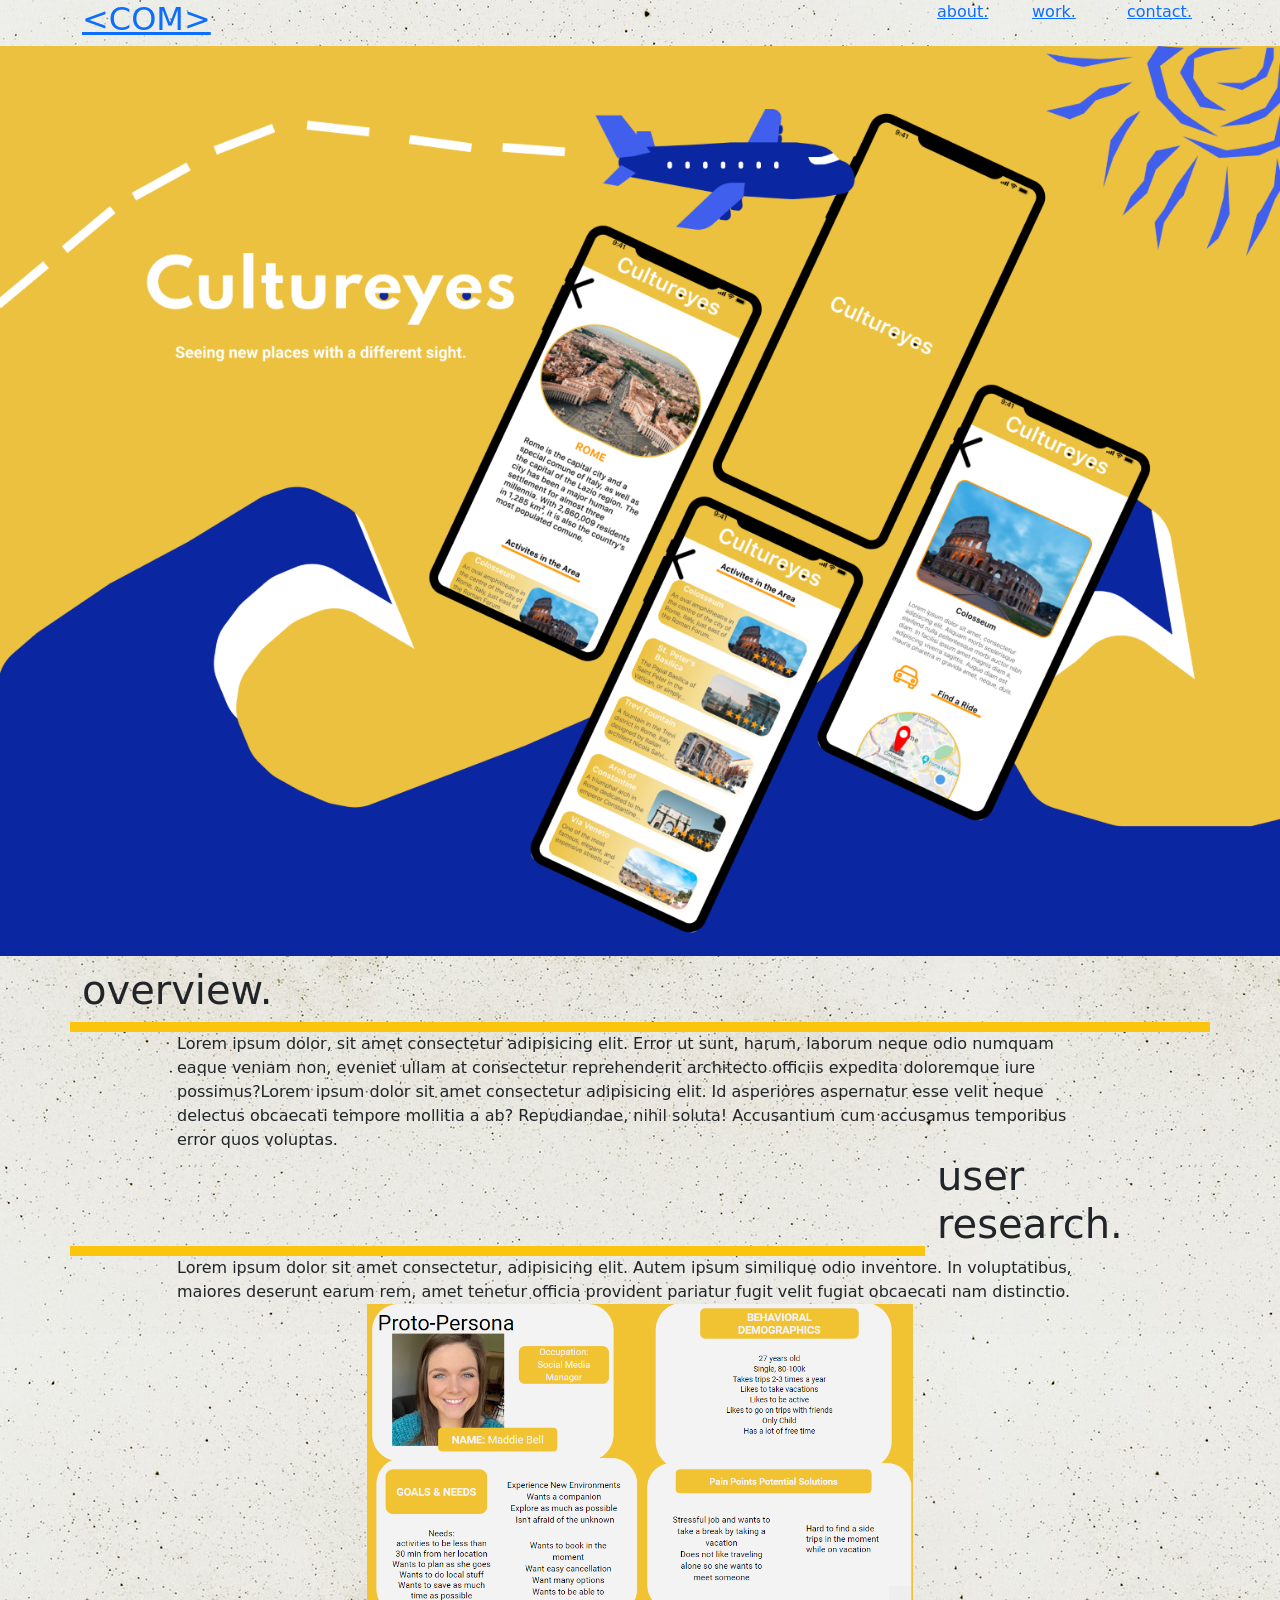
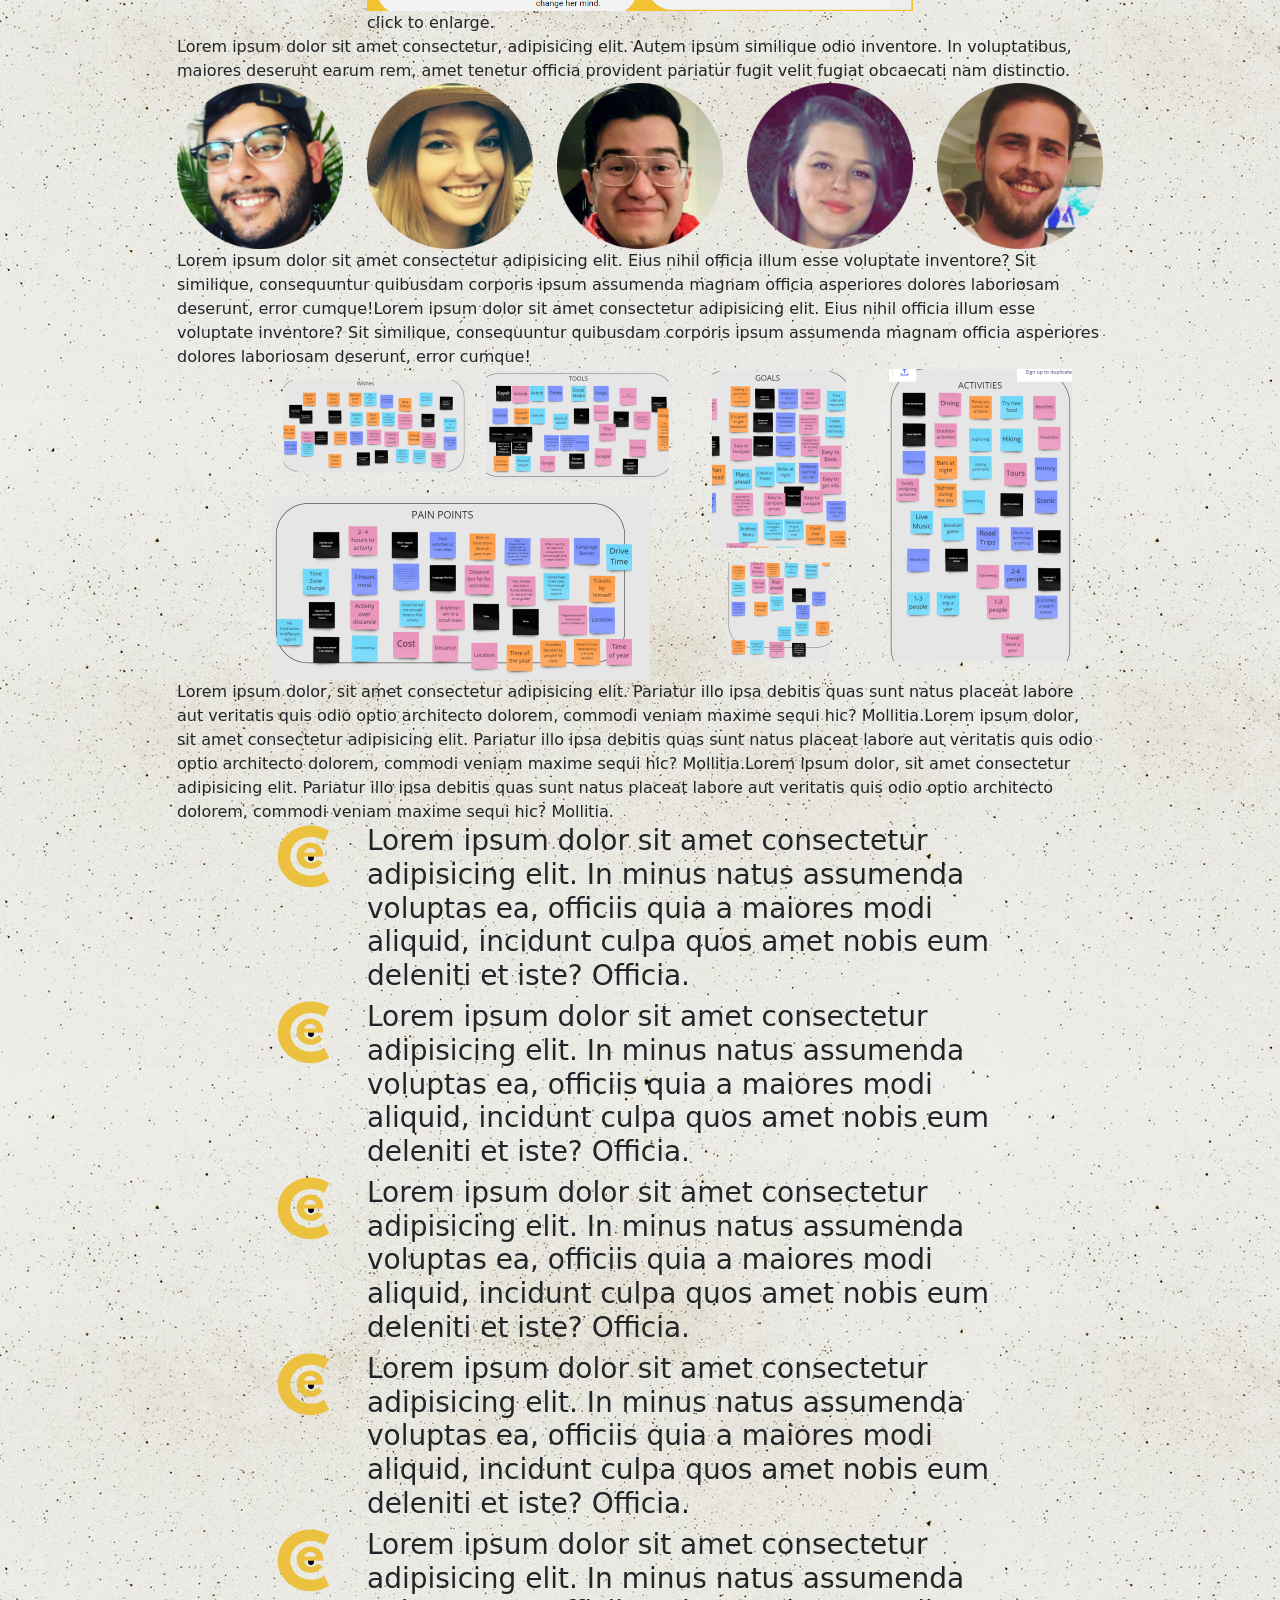
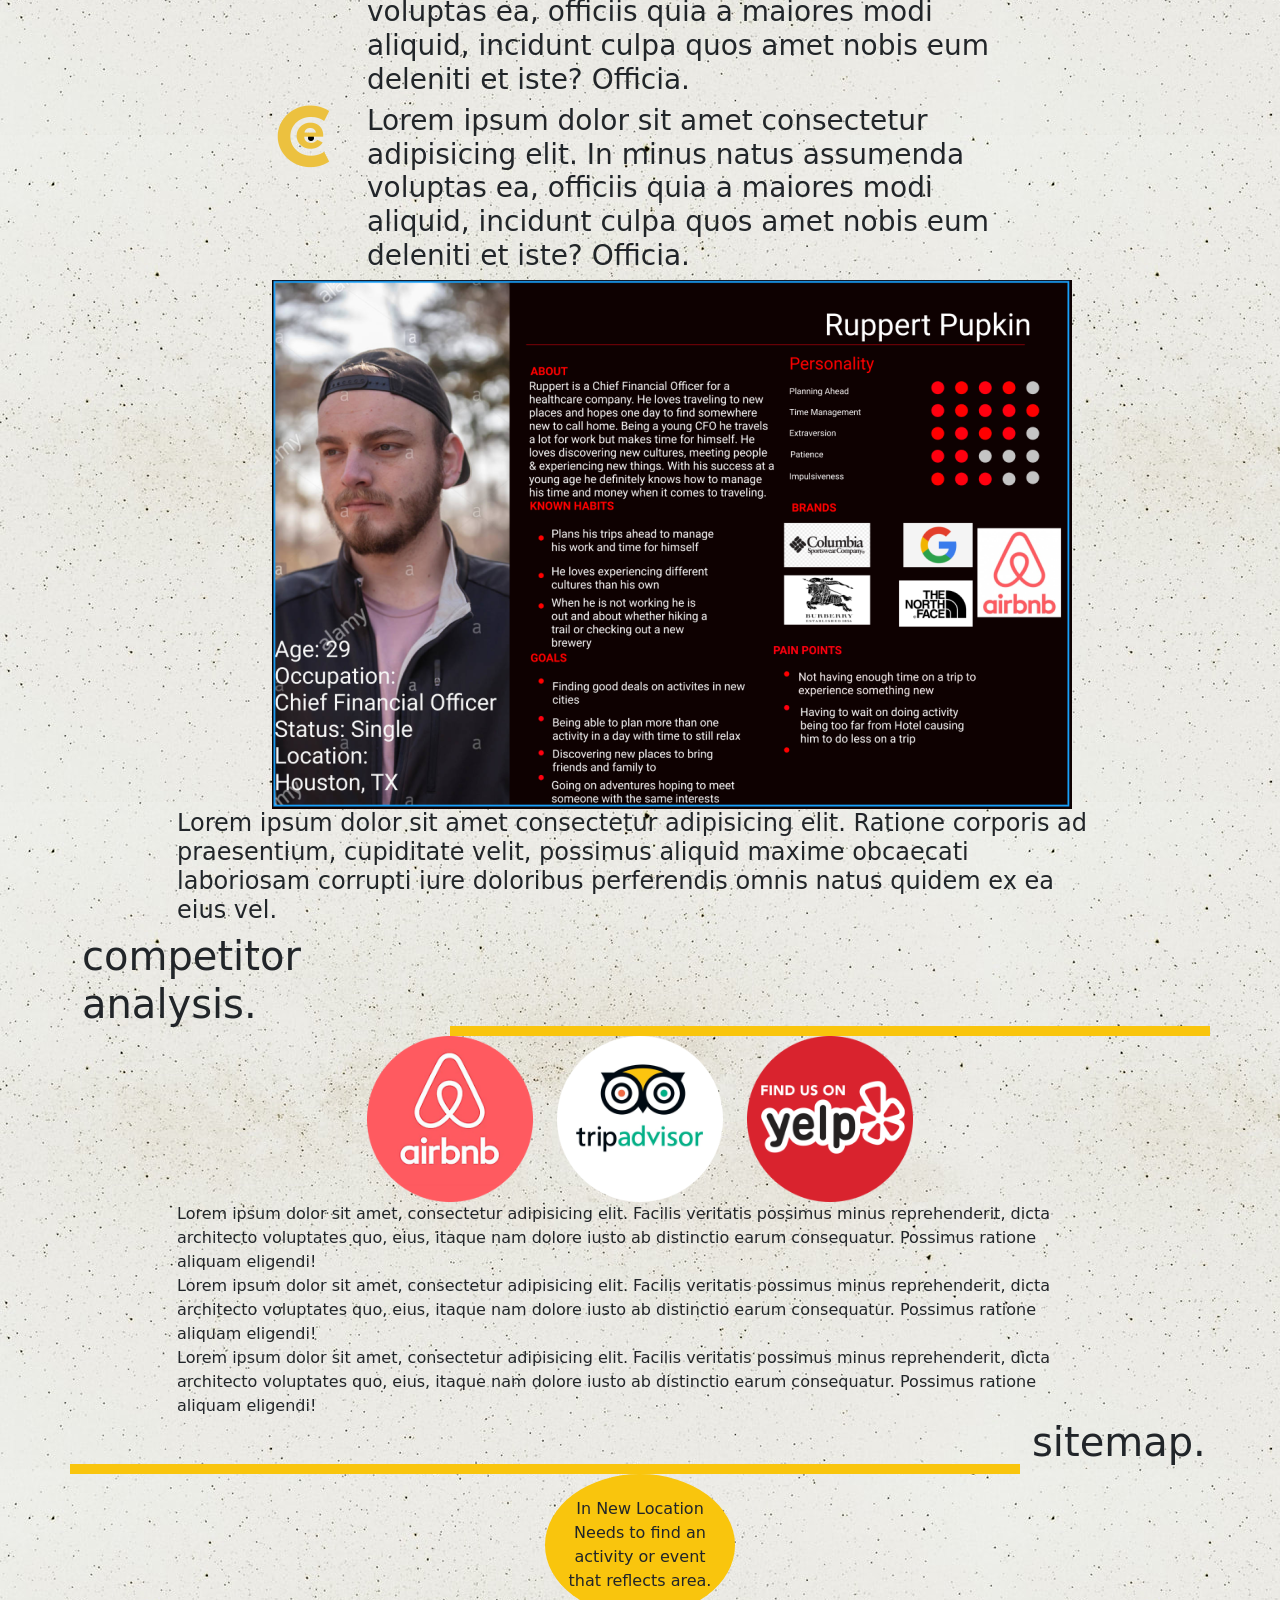
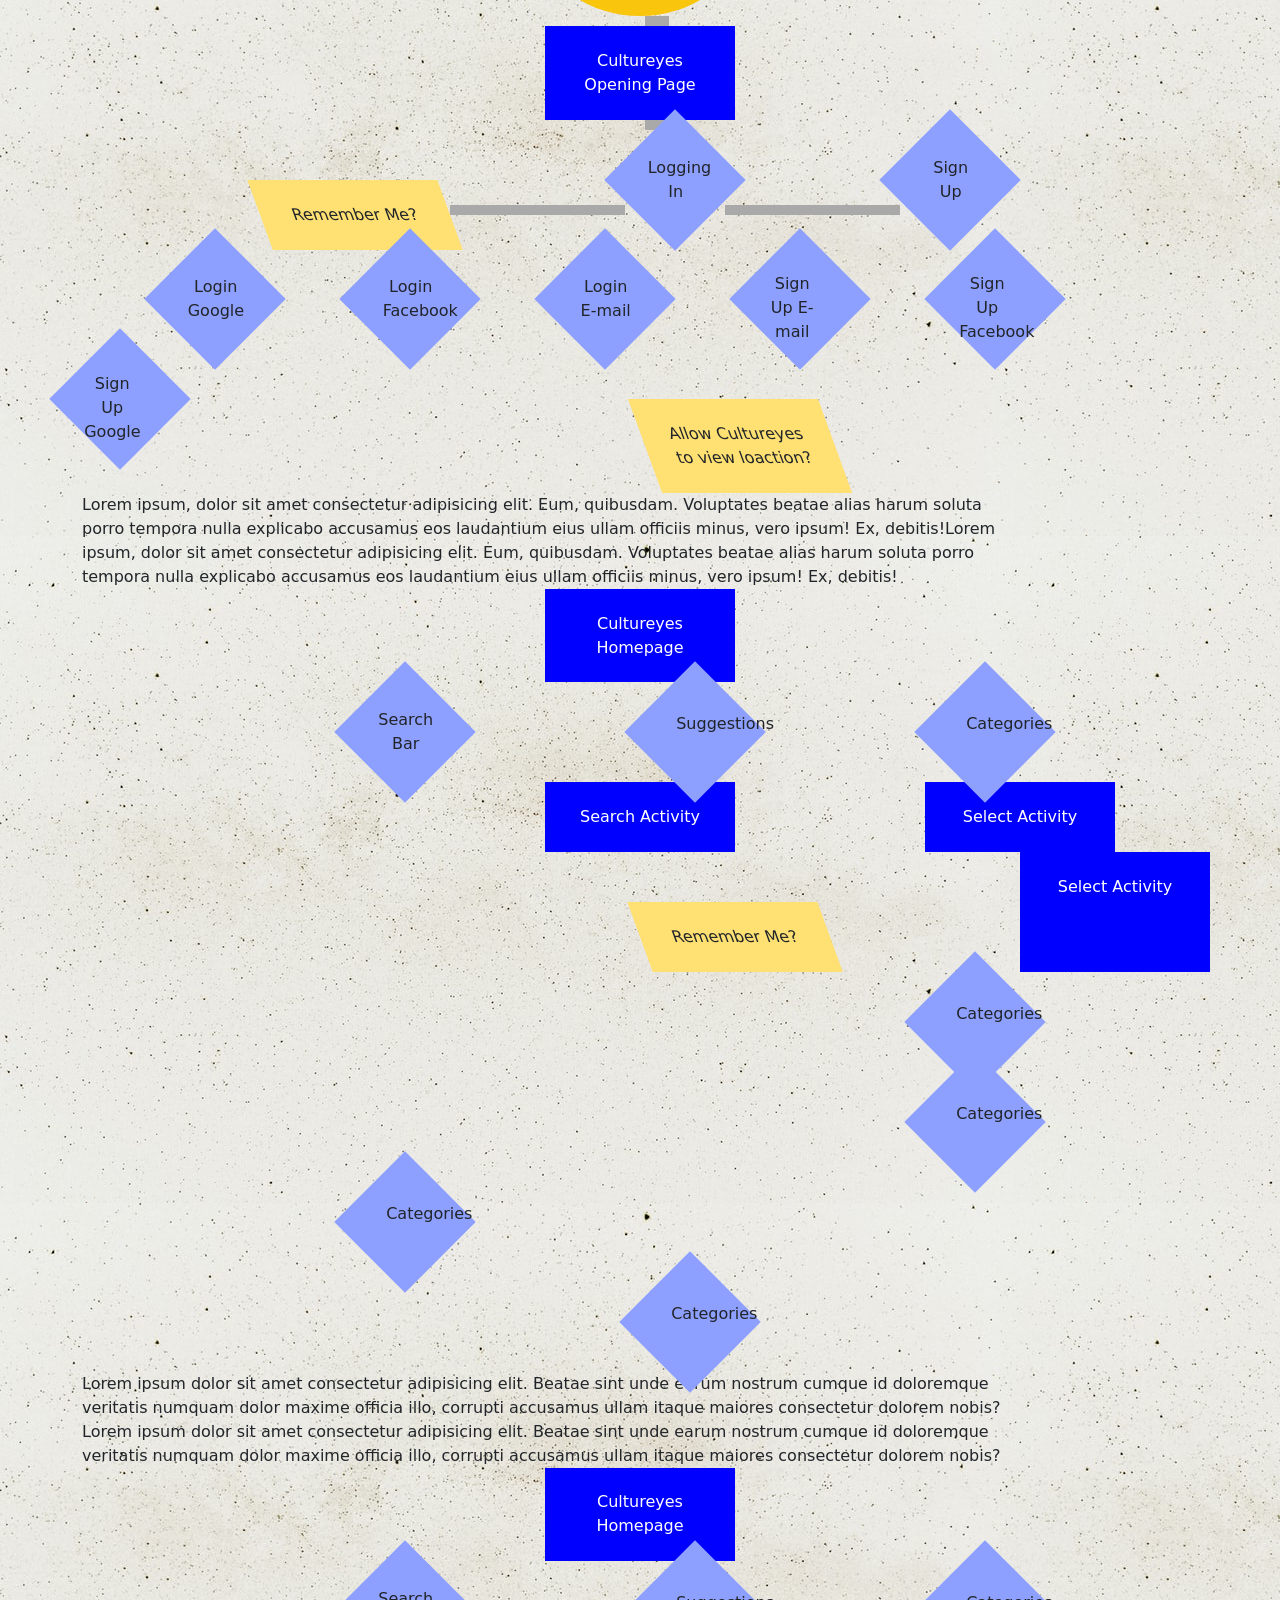
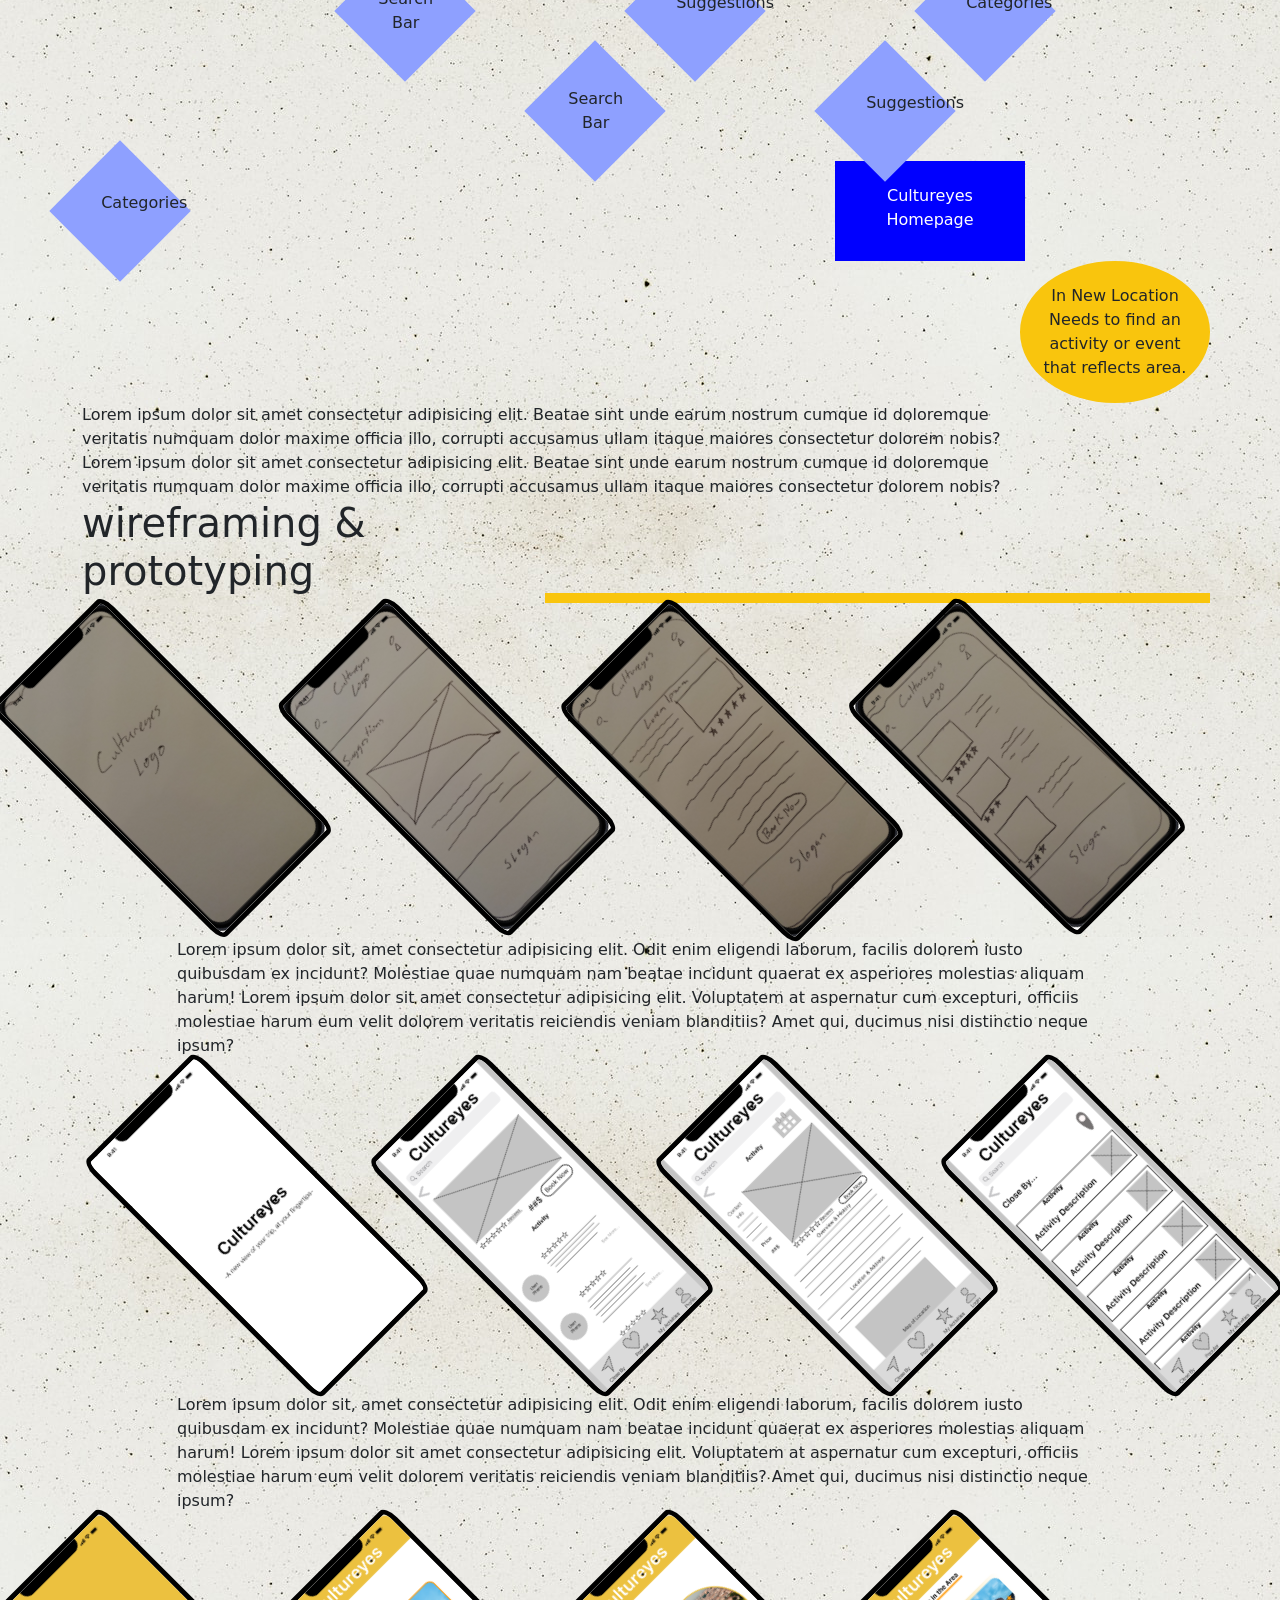
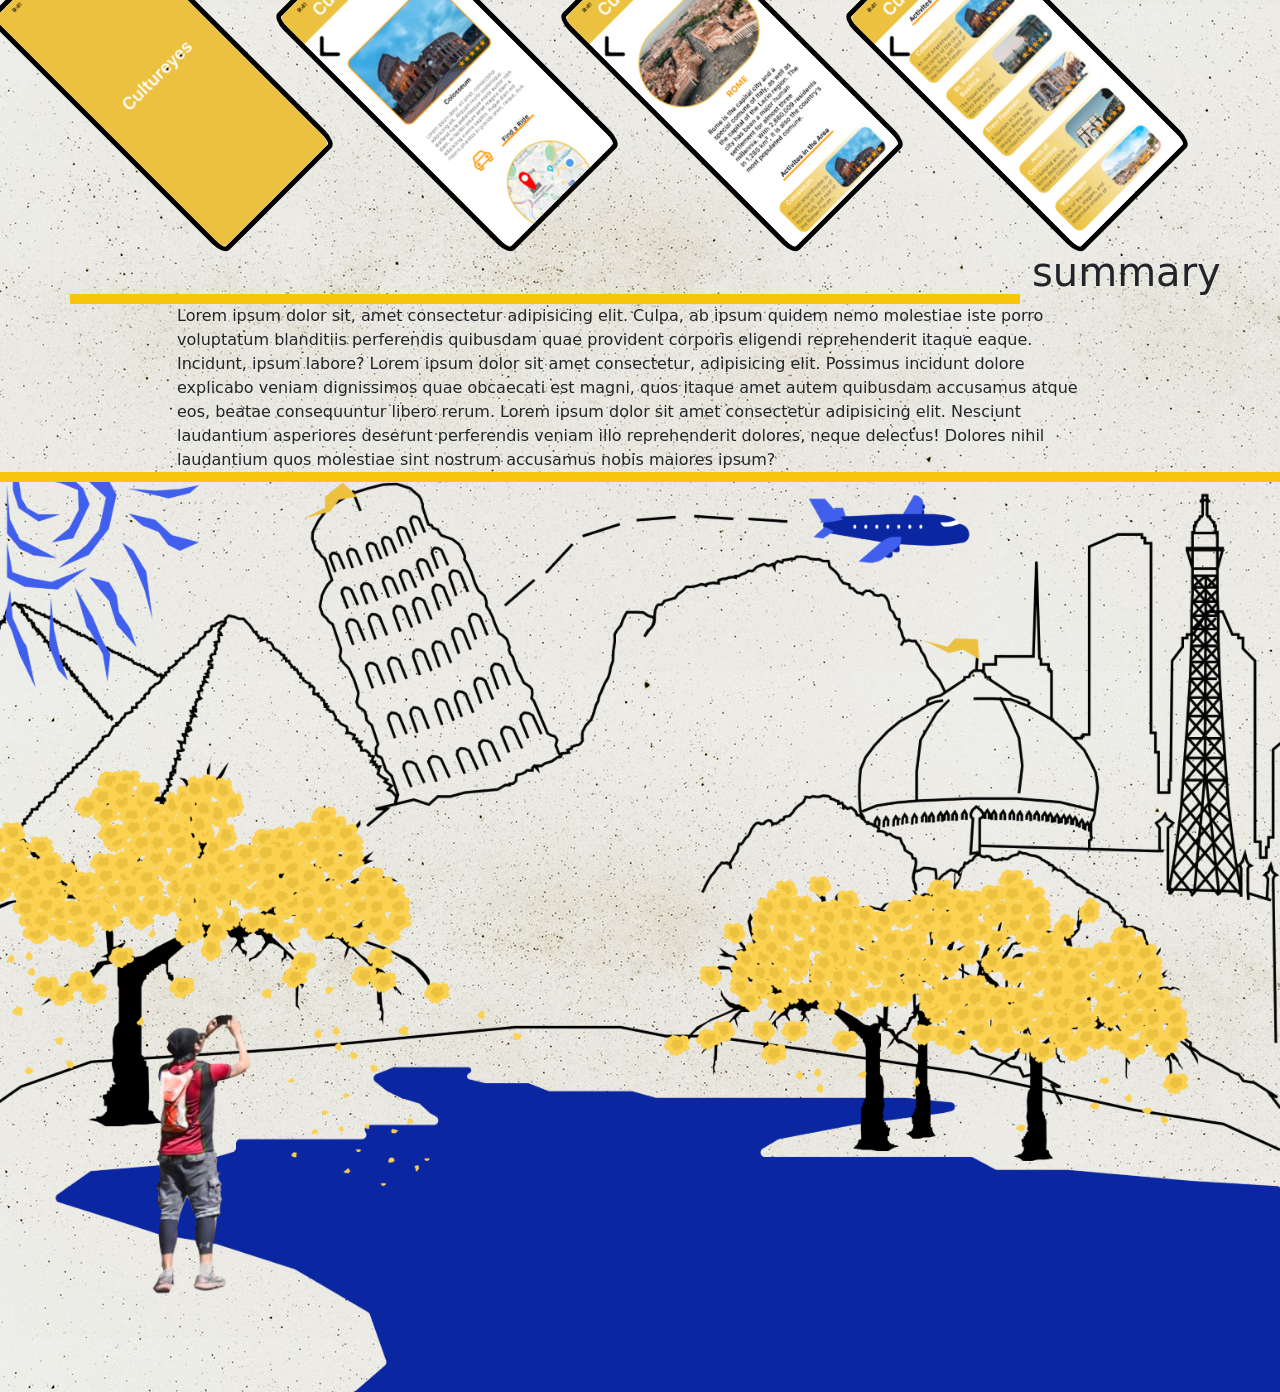
<file: cultcase/index.html>
<!DOCTYPE html>
<html lang="en">
<head>
    <meta charset="UTF-8">
    <meta http-equiv="X-UA-Compatible" content="IE=edge">
    <meta name="viewport" content="width=device-width, initial-scale=1.0">
    <title>Document</title>
    <link href="https://cdn.jsdelivr.net/npm/bootstrap@5.0.0-beta2/dist/css/bootstrap.min.css" rel="stylesheet" integrity="sha384-BmbxuPwQa2lc/FVzBcNJ7UAyJxM6wuqIj61tLrc4wSX0szH/Ev+nYRRuWlolflfl" crossorigin="anonymous">
    <link rel="preconnect" href="https://fonts.gstatic.com">
    <link href="https://fonts.googleapis.com/css2?family=Spartan:wght@600&display=swap" rel="stylesheet">
    <link rel="preconnect" href="https://fonts.gstatic.com">
    <link href="https://fonts.googleapis.com/css2?family=Source+Code+Pro&family=Spartan:wght@600&display=swap" rel="stylesheet">
    <link rel="stylesheet" href="cult.css">
</head>
<body>

    <nav class="container-fluid">
        <div class="container">
            <div class="row">
                <div class="col-sm-9"><a href="#">
                    <h2>&lt;COM&gt;</h2></a></div>
                <div class="cat col-sm-1"><a href="#">about.</a></div>
                <div class="cat col-sm-1"><a href="#">work.</a></div>
                <div class="cat col-sm-1"><a href="#">contact.</a></div>
            </div>
        </div>
    </nav>

    <img src="/img/cultureyescover.png" alt="" class="img-fluid">

    <div class="oview container-fluid">
        <div class="container">
            <div class="row">
                <div class="undert col-sm-12"><h1>overview.</h1></div>
                <div class="col-sm-1"></div>
                <div class="col-sm-10">Lorem ipsum dolor, sit amet consectetur adipisicing elit. Error ut sunt, harum, laborum neque odio numquam eaque veniam non, eveniet ullam at consectetur reprehenderit architecto officiis expedita doloremque iure possimus?Lorem ipsum dolor sit amet consectetur adipisicing elit. Id asperiores aspernatur esse velit neque delectus obcaecati tempore mollitia a ab? Repudiandae, nihil soluta! Accusantium cum accusamus temporibus error quos voluptas.</div>
            <div class="col-sm-1"></div>
            </div>
            
        </div>
    </div>
    <div class="container-fluid">
        <div class="container">
            <div class="row">
                <div class="undert col-sm-9"></div>
                <div class="col-sm-3"><h1>user research.</h1></div>

                <div class="col-sm-1"></div>
                <div class="col-sm-10">Lorem ipsum dolor sit amet consectetur, adipisicing elit. Autem ipsum similique odio inventore. In voluptatibus, maiores deserunt earum rem, amet tenetur officia provident pariatur fugit velit fugiat obcaecati nam distinctio.</div>
                <div class="col-sm-1"></div>

                <div class="col-sm-3"></div>
                <div class="col-sm-6">
                    <img src="/img/cult/protop.PNG" alt="" class="img-fluid">
                    click to enlarge.
                </div>
                <div class="col-sm-3"></div>

                <div class="col-sm-1"></div>
                <div class="col-sm-10">Lorem ipsum dolor sit amet consectetur, adipisicing elit. Autem ipsum similique odio inventore. In voluptatibus, maiores deserunt earum rem, amet tenetur officia provident pariatur fugit velit fugiat obcaecati nam distinctio.</div>
                <div class="col-sm-1"></div>
                <div class="col-sm-1"></div>
                <div class="col-sm-2">
                    <img src="/img/person1.png" alt="" class="per img-fluid">
                </div>
                <div class="col-sm-2">
                    <img src="/img/person2.png" alt="" class="per img-fluid">
                </div>
                <div class="col-sm-2">
                    <img src="/img/person3.png" alt="" class="per img-fluid">
                </div>
                <div class="col-sm-2">
                    <img src="/img/person4.png" alt="" class="per img-fluid">
                </div>
                <div class="col-sm-2">
                    <img src="/img/person5.png" alt="" class="per img-fluid">
                </div>
                <div class="col-sm-1"></div>
                <div class="col-sm-1"></div>
                <div class="col-sm-10">Lorem ipsum dolor sit amet consectetur adipisicing elit. Eius nihil officia illum esse voluptate inventore? Sit similique, consequuntur quibusdam corporis ipsum assumenda magnam officia asperiores dolores laboriosam deserunt, error cumque!Lorem ipsum dolor sit amet consectetur adipisicing elit. Eius nihil officia illum esse voluptate inventore? Sit similique, consequuntur quibusdam corporis ipsum assumenda magnam officia asperiores dolores laboriosam deserunt, error cumque!</div>
                <div class="col-sm-1"></div>
                <div class="col-sm-2"></div>
                <div class="col-sm-4">
                    <img src="/img/affinity.png" alt="">
                </div>
                <div class="col-sm-6"></div>
                <div class="col-sm-1"></div>
                <div class="col-sm-10">Lorem ipsum dolor, sit amet consectetur adipisicing elit. Pariatur illo ipsa debitis quas sunt natus placeat labore aut veritatis quis odio optio architecto dolorem, commodi veniam maxime sequi hic? Mollitia.Lorem ipsum dolor, sit amet consectetur adipisicing elit. Pariatur illo ipsa debitis quas sunt natus placeat labore aut veritatis quis odio optio architecto dolorem, commodi veniam maxime sequi hic? Mollitia.Lorem ipsum dolor, sit amet consectetur adipisicing elit. Pariatur illo ipsa debitis quas sunt natus placeat labore aut veritatis quis odio optio architecto dolorem, commodi veniam maxime sequi hic? Mollitia.</div>
                <div class="col-sm-1"></div>
                <div class="col-sm-2"></div>
                <div class="col-sm-1">
                    <img src="/img/celogo.png" alt="" class="img-fluid">
                </div>
                <div class="col-sm-7"><h3>Lorem ipsum dolor sit amet consectetur adipisicing elit. In minus natus assumenda voluptas ea, officiis quia a maiores modi aliquid, incidunt culpa quos amet nobis eum deleniti et iste? Officia.</h3></div>
                <div class="col-sm-2"></div>
                <div class="col-sm-2"></div>
                <div class="col-sm-1">
                    <img src="/img/celogo.png" alt="" class="img-fluid">
                </div>
                <div class="col-sm-7"><h3>Lorem ipsum dolor sit amet consectetur adipisicing elit. In minus natus assumenda voluptas ea, officiis quia a maiores modi aliquid, incidunt culpa quos amet nobis eum deleniti et iste? Officia.</h3></div>
                <div class="col-sm-2"></div>
                <div class="col-sm-2"></div>
                <div class="col-sm-1">
                    <img src="/img/celogo.png" alt="" class="img-fluid">
                </div>
                <div class="col-sm-7"><h3>Lorem ipsum dolor sit amet consectetur adipisicing elit. In minus natus assumenda voluptas ea, officiis quia a maiores modi aliquid, incidunt culpa quos amet nobis eum deleniti et iste? Officia.</h3></div>
                <div class="col-sm-2"></div>
                <div class="col-sm-2"></div>
                <div class="col-sm-1">
                    <img src="/img/celogo.png" alt="" class="img-fluid">
                </div>
                <div class="col-sm-7"><h3>Lorem ipsum dolor sit amet consectetur adipisicing elit. In minus natus assumenda voluptas ea, officiis quia a maiores modi aliquid, incidunt culpa quos amet nobis eum deleniti et iste? Officia.</h3></div>
                <div class="col-sm-2"></div>
                <div class="col-sm-2"></div>
                <div class="col-sm-1">
                    <img src="/img/celogo.png" alt="" class="img-fluid">
                </div>
                <div class="col-sm-7"><h3>Lorem ipsum dolor sit amet consectetur adipisicing elit. In minus natus assumenda voluptas ea, officiis quia a maiores modi aliquid, incidunt culpa quos amet nobis eum deleniti et iste? Officia.</h3></div>
                <div class="col-sm-2"></div>
                <div class="col-sm-2"></div>
                <div class="col-sm-1">
                    <img src="/img/celogo.png" alt="" class="img-fluid">
                </div>
                <div class="col-sm-7"><h3>Lorem ipsum dolor sit amet consectetur adipisicing elit. In minus natus assumenda voluptas ea, officiis quia a maiores modi aliquid, incidunt culpa quos amet nobis eum deleniti et iste? Officia.</h3></div>
                <div class="col-sm-2"></div>
                <div class="col-sm-2"></div>
                <div class="col-sm-8">
                <img src="/img/userpersona.png" alt="">
                </div>
                <div class="col-sm-2"></div>
                <div class="col-sm-1"></div>
                <div class="col-sm-10"><h4>Lorem ipsum dolor sit amet consectetur adipisicing elit. Ratione corporis ad praesentium, cupiditate velit, possimus aliquid maxime obcaecati laboriosam corrupti iure doloribus perferendis omnis natus quidem ex ea eius vel.</h4></div>
                <div class="col-sm-1"></div>
            </div>
        </div>
    </div>

    <div class="container-fluid">
        <div class="container">
            <div class="row">
                <div class="col-sm-4"><h1>competitor analysis.</h1></div>
                <div class="undert col-sm-8"></div>
                <div class="col-sm-3"></div>
                <div class="col-sm-2">
                    <img src="/img/airbnb.png" alt="" class="per img-fluid">
                </div>
                <div class="col-sm-2">
                    <img src="/img/trip.png" alt="" class="per img-fluid">
                </div>
                <div class="col-sm-2">
                    <img src="/img/yelp.png" alt="" class="per img-fluid">
                </div>
                <div class="col-sm-3"></div>
                <div class="col-sm-1"></div>
                <div class="col-sm-10">
                    Lorem ipsum dolor sit amet, consectetur adipisicing elit. Facilis veritatis possimus minus reprehenderit, dicta architecto voluptates quo, eius, itaque nam dolore iusto ab distinctio earum consequatur. Possimus ratione aliquam eligendi!
                </div>
                <div class="col-sm-1"></div>
                <div class="col-sm-1"></div>
                <div class="col-sm-10">
                    Lorem ipsum dolor sit amet, consectetur adipisicing elit. Facilis veritatis possimus minus reprehenderit, dicta architecto voluptates quo, eius, itaque nam dolore iusto ab distinctio earum consequatur. Possimus ratione aliquam eligendi!
                </div>
                <div class="col-sm-1"></div>
                <div class="col-sm-1"></div>
                <div class="col-sm-10">
                    Lorem ipsum dolor sit amet, consectetur adipisicing elit. Facilis veritatis possimus minus reprehenderit, dicta architecto voluptates quo, eius, itaque nam dolore iusto ab distinctio earum consequatur. Possimus ratione aliquam eligendi!
                </div>
                <div class="col-sm-1"></div>
            </div>
        </div>
    </div>

    <div class="container-fluid">
        <div class="container">
            <div class="row">
                <div class="undert col-sm-10"></div>
                <div class="col-sm-2"><h1>sitemap.</h1></div>

                <div class="col-sm-5"></div>
                <div class="begmap col-sm-2">In New Location Needs to find an activity or event that reflects area.</div>
                <div class="col-sm-5"></div>

                <div class="col-sm-5"></div>
                <div class="vertl col-sm-2"></div>
                <div class="col-sm-5"></div>

                <div class="col-sm-5"></div>
                <div class="step col-sm-2">Cultureyes Opening Page</div>
                <div class="col-sm-5"></div>

                <div class="col-sm-5"></div>
                <div class="vertl col-sm-2"></div>
                <div class="col-sm-5"></div>

                <div class="col-sm-2"></div>
                <div class="para col-sm-2">Remember Me?</div>
                <div class="horizl col-sm-1"></div>
                <div class="dmnd col-sm-1">
                    <div class="dmndtext">Logging In</div>
                </div>
                <div class="horizl col-sm-1"></div>
                <div class="dmnd col-sm-1">
                    <div class="dmndtext">Sign Up</div>
                </div>
                <div class="col--sm-4"></div>

                <div class="col-sm-1"></div>
                <div class="dmnd col-sm-1">
                    <div class="dmndtext">Login Google</div>
                </div>
                <div class="col-sm-1"></div>
                <div class="dmnd col-sm-1">
                    <div class="dmndtext">Login Facebook</div>
                </div>
                <div class="col-sm-1"></div>
                <div class="dmnd col-sm-1">
                    <div class="dmndtext">Login E-mail</div>
                </div>
                <div class="col-sm-1"></div>
                <div class="dmnd col-sm-1">
                    <div class="dmndtext">Sign Up E-mail</div>
                </div>
                <div class="col-sm-1"></div>
                <div class="dmnd col-sm-1">
                    <div class="dmndtext">Sign Up Facebook</div>
                </div>
                <div class="col-sm-1"></div>
                <div class="dmnd col-sm-1">
                    <div class="dmndtext">Sign Up Google</div>
                </div>

                <div class="col-sm-5"></div>
                <div class="para col-sm-2">Allow Cultureyes to view loaction?</div>
                <div class="col-sm-5"></div>

                <div class="col-sm-1"></div>
                <div class="col-sm-10">Lorem ipsum, dolor sit amet consectetur adipisicing elit. Eum, quibusdam. Voluptates beatae alias harum soluta porro tempora nulla explicabo accusamus eos laudantium eius ullam officiis minus, vero ipsum! Ex, debitis!Lorem ipsum, dolor sit amet consectetur adipisicing elit. Eum, quibusdam. Voluptates beatae alias harum soluta porro tempora nulla explicabo accusamus eos laudantium eius ullam officiis minus, vero ipsum! Ex, debitis!</div>
                <div class="col-sm-1"></div>

                <div class="col-sm-5"></div>
                <div class="step col-sm-2">Cultureyes Homepage</div>
                <div class="col-sm-5"></div>

                <div class="col-sm-3"></div>
                <div class="dmnd col-sm-1">
                    <div class="dmndtext">Search Bar</div>
                </div>
                <div class="col-sm-2"></div>
                <div class="dmnd col-sm-1">
                    <div class="dmndtext">Suggestions</div>
                </div>
                <div class="col-sm-2"></div>
                <div class="dmnd col-sm-1">
                    <div class="dmndtext">Categories</div>
                </div>
                <div class="col-sm-2"></div>

                <div class="col-sm-3"></div>
                <div class="step col-sm-2">Search Activity</div>
                <div class="col-sm-2"></div>
                <div class="step col-sm-2">Select Activity</div>
                <div class="col-sm-3"></div>

                <div class="col-sm-3"></div>
                <div class="para col-sm-2">Remember Me?</div>
                <div class="col-sm-2"></div>
                <div class="step col-sm-2">Select Activity</div>
                <div class="col-sm-3"></div>

                <div class="col-sm-6"></div>
                <div class="dmnd col-sm-1">
                    <div class="dmndtext">Categories</div>
                </div>
                <div class="col-sm-5"></div>

                <div class="col-sm-4"></div>
                <div class="dmnd col-sm-1">
                    <div class="dmndtext">Categories</div>
                </div>
                <div class="col-sm-3"></div>
                <div class="dmnd col-sm-1">
                    <div class="dmndtext">Categories</div>
                </div>
                <div class="col-sm-3"></div>
                
                <div class="col-sm-6"></div>
                <div class="dmnd col-sm-1">
                    <div class="dmndtext">Categories</div>
                </div>
                <div class="col-sm-5"></div>

                <div class="col-sm-1"></div>
                <div class="col-sm-10">Lorem ipsum dolor sit amet consectetur adipisicing elit. Beatae sint unde earum nostrum cumque id doloremque veritatis numquam dolor maxime officia illo, corrupti accusamus ullam itaque maiores consectetur dolorem nobis?Lorem ipsum dolor sit amet consectetur adipisicing elit. Beatae sint unde earum nostrum cumque id doloremque veritatis numquam dolor maxime officia illo, corrupti accusamus ullam itaque maiores consectetur dolorem nobis?</div>
                <div class="col-sm-1"></div>

                <div class="col-sm-5"></div>
                <div class="step col-sm-2">Cultureyes Homepage</div>
                <div class="col-sm-5"></div>

                <div class="col-sm-3"></div>
                <div class="dmnd col-sm-1">
                    <div class="dmndtext">Search Bar</div>
                </div>
                <div class="col-sm-2"></div>
                <div class="dmnd col-sm-1">
                    <div class="dmndtext">Suggestions</div>
                </div>
                <div class="col-sm-2"></div>
                <div class="dmnd col-sm-1">
                    <div class="dmndtext">Categories</div>
                </div>
                <div class="col-sm-2"></div>
                
                <div class="col-sm-3"></div>
                <div class="dmnd col-sm-1">
                    <div class="dmndtext">Search Bar</div>
                </div>
                <div class="col-sm-2"></div>
                <div class="dmnd col-sm-1">
                    <div class="dmndtext">Suggestions</div>
                </div>
                <div class="col-sm-2"></div>
                <div class="dmnd col-sm-1">
                    <div class="dmndtext">Categories</div>
                </div>
                <div class="col-sm-2"></div>

                <div class="col-sm-5"></div>
                <div class="step col-sm-2">Cultureyes Homepage</div>
                <div class="col-sm-5"></div>

                <div class="col-sm-5"></div>
                <div class="begmap col-sm-2">In New Location Needs to find an activity or event that reflects area.</div>
                <div class="col-sm-5"></div>

                <div class="col-sm-1"></div>
                <div class="col-sm-10">Lorem ipsum dolor sit amet consectetur adipisicing elit. Beatae sint unde earum nostrum cumque id doloremque veritatis numquam dolor maxime officia illo, corrupti accusamus ullam itaque maiores consectetur dolorem nobis?Lorem ipsum dolor sit amet consectetur adipisicing elit. Beatae sint unde earum nostrum cumque id doloremque veritatis numquam dolor maxime officia illo, corrupti accusamus ullam itaque maiores consectetur dolorem nobis?</div>
                <div class="col-sm-1"></div>


            </div>
        </div>
    </div>

    <div class="container-fluid">
        <div class="container">
            <div class="row">
                <div class="col-sm-5"><h1>wireframing & prototyping</h1></div>
                <div class="undert col-sm-7"></div>
                <div class="col-sm-3">
                    <img src="/img/cult/skch1.png" alt="" class="screen img-fluid">
                </div>
                <div class="col-sm-3">
                    <img src="/img/cult/skch2.png" alt="" class="screen img-fluid">
                </div>
                <div class="col-sm-3">
                    <img src="/img/cult/skch3.png" alt="" class="screen img-fluid">
                </div>
                <div class="col-sm-3">
                    <img src="/img/cult/skch4.png" alt="" class="screen img-fluid">
                </div>

                <div class="col-sm-1"></div>
                <div class="col-sm-10">Lorem ipsum dolor sit, amet consectetur adipisicing elit. Odit enim eligendi laborum, facilis dolorem iusto quibusdam ex incidunt? Molestiae quae numquam nam beatae incidunt quaerat ex asperiores molestias aliquam harum! Lorem ipsum dolor sit amet consectetur adipisicing elit. Voluptatem at aspernatur cum excepturi, officiis molestiae harum eum velit dolorem veritatis reiciendis veniam blanditiis? Amet qui, ducimus nisi distinctio neque ipsum?</div>
                <div class="col-sm-1"></div>

                <div class="col-sm-1"></div>
                <div class="col-sm-2">
                    <img src="/img/cult/lofi1.png" alt="" class="screen img-fluid">
                </div>
                <div class="col-sm-1"></div>
                <div class="col-sm-2">
                    <img src="/img/cult/lofi2.png" alt="" class="screen img-fluid">
                </div>
                <div class="col-sm-1"></div>
                <div class="col-sm-2">
                    <img src="/img/cult/lofi3.png" alt="" class="screen img-fluid">
                </div>
                <div class="col-sm-1"></div>
                <div class="col-sm-2">
                    <img src="/img/cult/lofi4.png" alt="" class="screen img-fluid">
                </div>

                <div class="col-sm-1"></div>
                <div class="col-sm-10">Lorem ipsum dolor sit, amet consectetur adipisicing elit. Odit enim eligendi laborum, facilis dolorem iusto quibusdam ex incidunt? Molestiae quae numquam nam beatae incidunt quaerat ex asperiores molestias aliquam harum! Lorem ipsum dolor sit amet consectetur adipisicing elit. Voluptatem at aspernatur cum excepturi, officiis molestiae harum eum velit dolorem veritatis reiciendis veniam blanditiis? Amet qui, ducimus nisi distinctio neque ipsum?</div>
                <div class="col-sm-1"></div>

                <div class="col-sm-3">
                    <img src="/img/cult/hifi1.png" alt="" class="screen img-fluid">
                </div>
                <div class="col-sm-3">
                    <img src="/img/cult/hifi2.png" alt="" class="screen img-fluid">
                </div>
                <div class="col-sm-3">
                    <img src="/img/cult/hifi3.png" alt="" class="screen img-fluid">
                </div>
                <div class="col-sm-3">
                    <img src="/img/cult/hifi4.png" alt="" class="screen img-fluid">
                </div>

                </div>
            </div>
        </div>
    </div>

    <div class="container-fluid">
        <div class="container">
            <div class="row">
                <div class="undert col-sm-10"></div>
                <div class="col-sm-2"><h1>summary</h1></div>
                <div class="col-sm-1"></div>
                <div class="col-sm-10">Lorem ipsum dolor sit, amet consectetur adipisicing elit. Culpa, ab ipsum quidem nemo molestiae iste porro voluptatum blanditiis perferendis quibusdam quae provident corporis eligendi reprehenderit itaque eaque. Incidunt, ipsum labore? Lorem ipsum dolor sit amet consectetur, adipisicing elit. Possimus incidunt dolore explicabo veniam dignissimos quae obcaecati est magni, quos itaque amet autem quibusdam accusamus atque eos, beatae consequuntur libero rerum. Lorem ipsum dolor sit amet consectetur adipisicing elit. Nesciunt laudantium asperiores deserunt perferendis veniam illo reprehenderit dolores, neque delectus! Dolores nihil laudantium quos molestiae sint nostrum accusamus nobis maiores ipsum?</div>
                <div class="col-sm-1"></div>
            </div>
        </div>
    </div>

    <div class="endbar row-sm-1"></div>
    <img src="/img/cult/cultcontact.png" alt="" class="img-fluid">
    


<script src="https://cdn.jsdelivr.net/npm/@popperjs/core@2.6.0/dist/umd/popper.min.js" integrity="sha384-KsvD1yqQ1/1+IA7gi3P0tyJcT3vR+NdBTt13hSJ2lnve8agRGXTTyNaBYmCR/Nwi" crossorigin="anonymous"></script>
<script src="https://cdn.jsdelivr.net/npm/bootstrap@5.0.0-beta2/dist/js/bootstrap.min.js" integrity="sha384-nsg8ua9HAw1y0W1btsyWgBklPnCUAFLuTMS2G72MMONqmOymq585AcH49TLBQObG" crossorigin="anonymous"></script>    
</body>
</html>
</file>
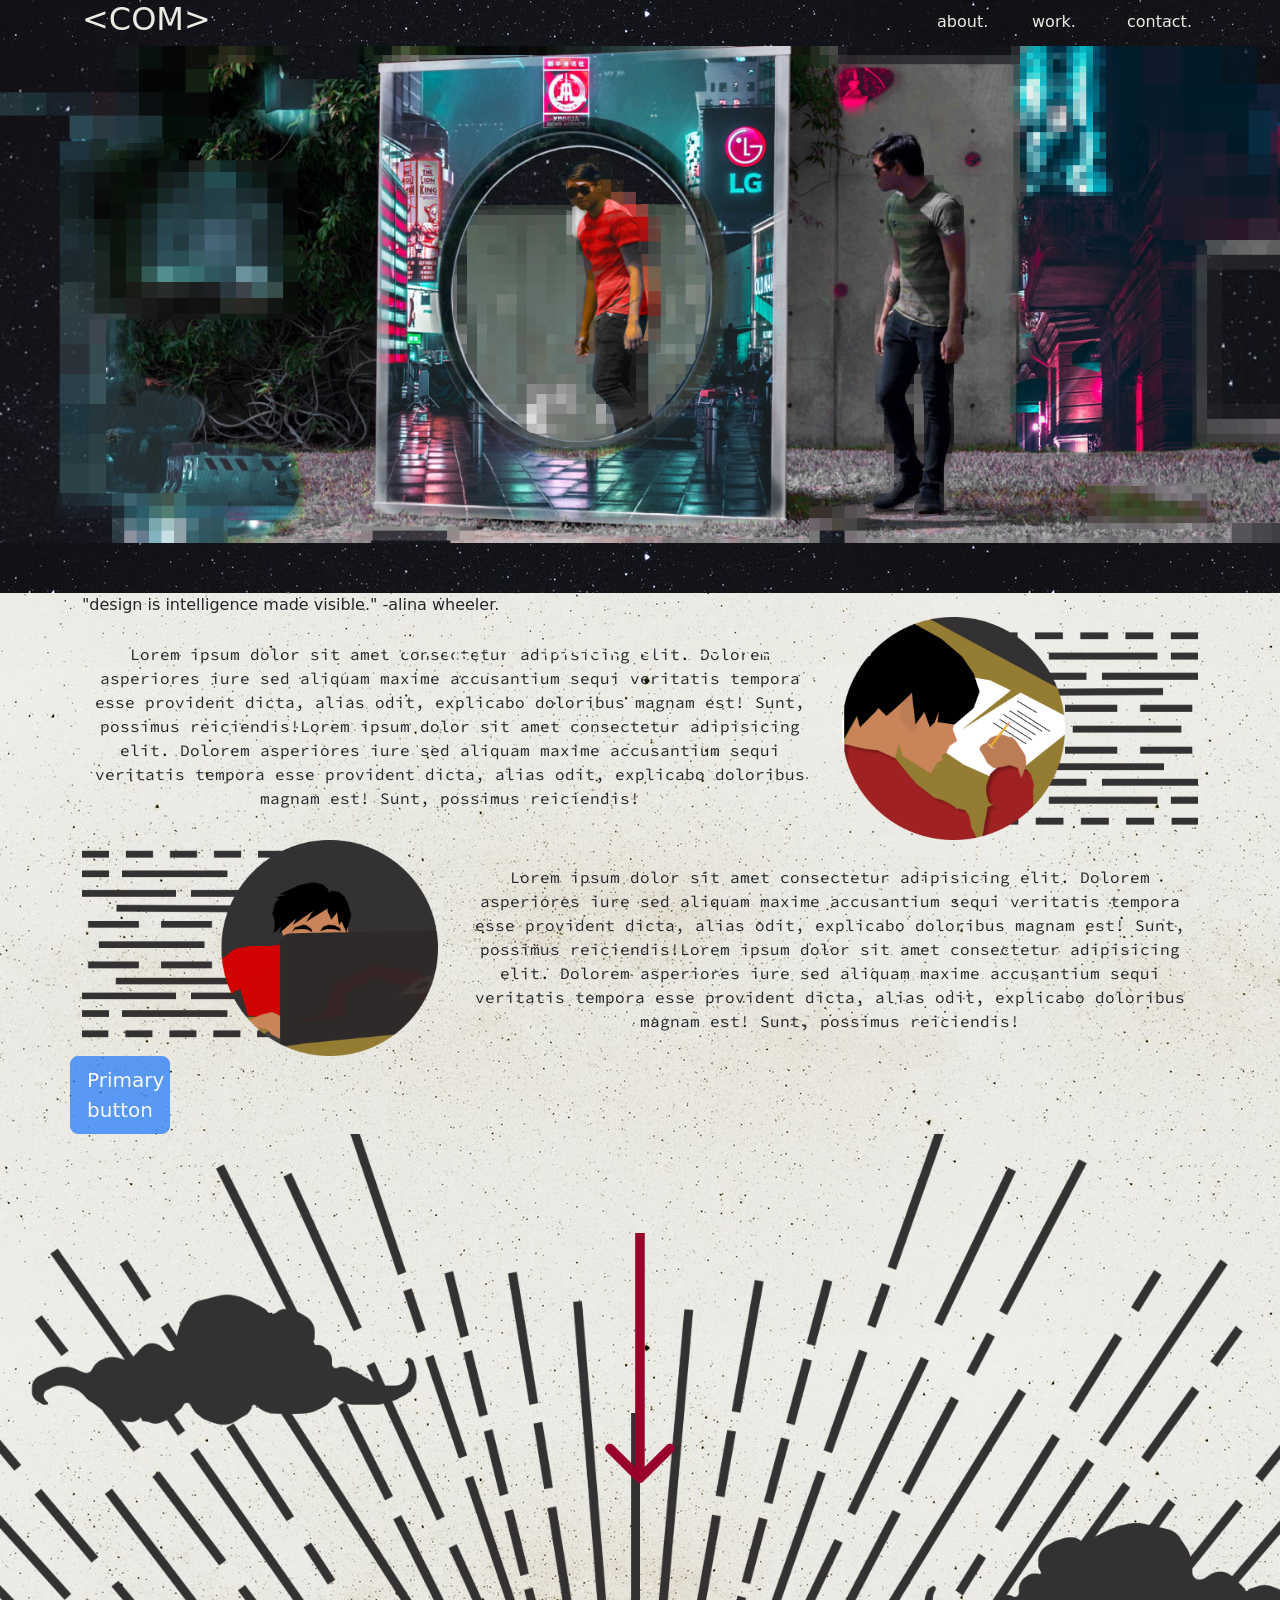
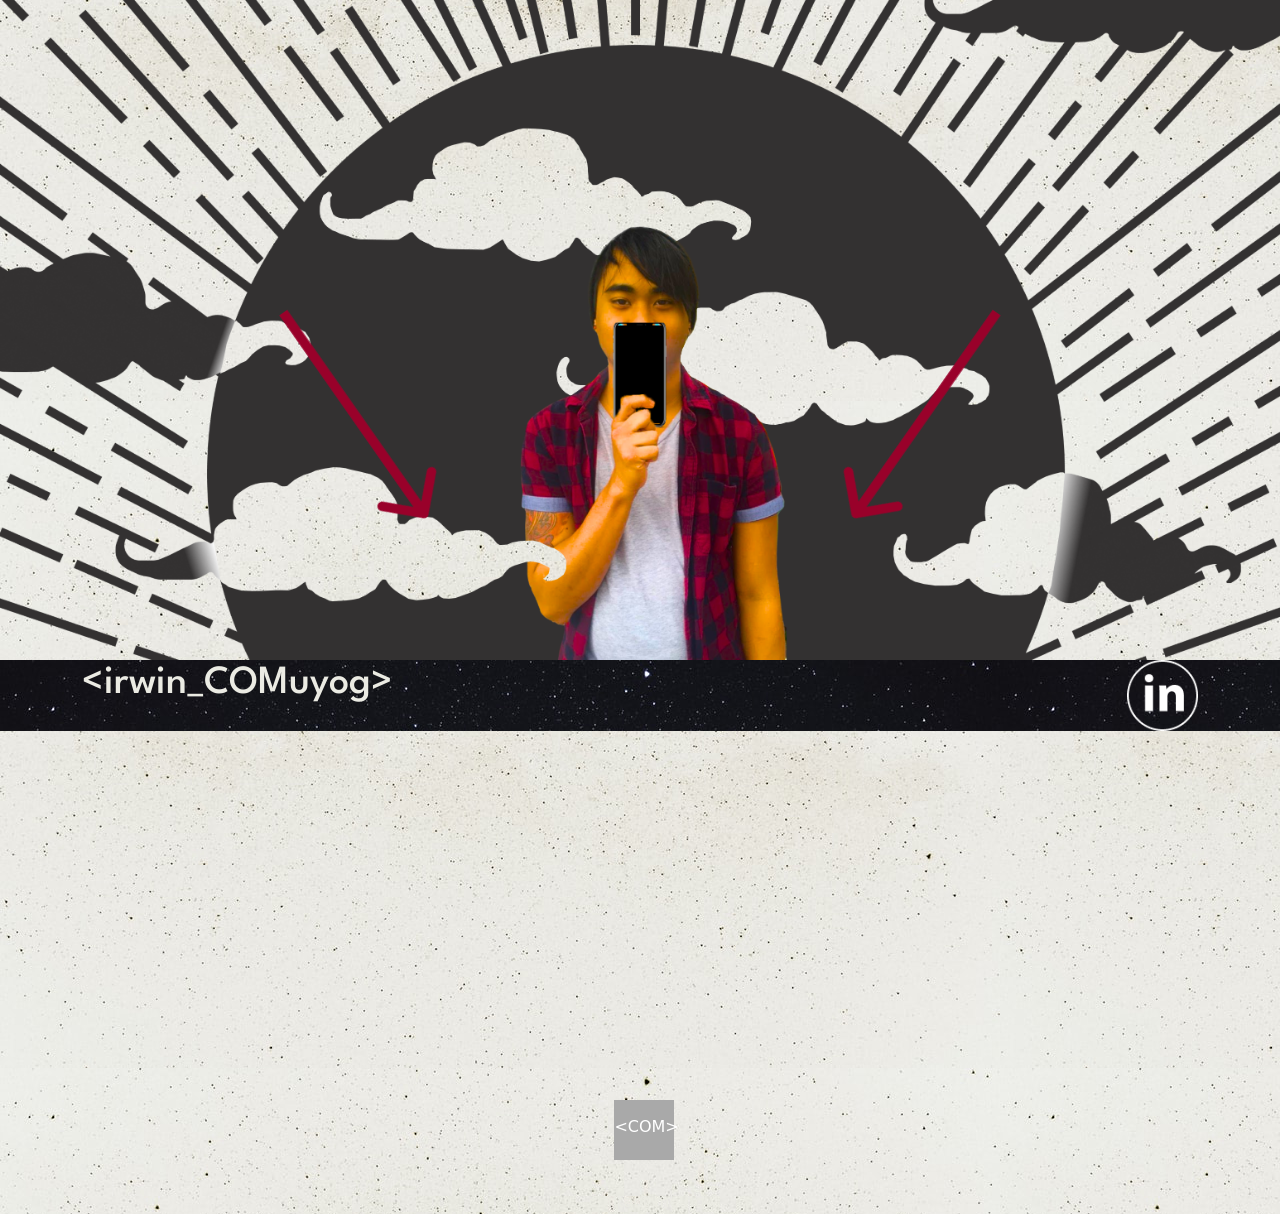
<file: about.html>
<!DOCTYPE html>
<html lang="en">
<head>
    <meta charset="UTF-8">
    <meta http-equiv="X-UA-Compatible" content="IE=edge">
    <meta name="viewport" content="width=device-width, initial-scale=1.0">
    <title>Document</title>
    <link href="https://cdn.jsdelivr.net/npm/bootstrap@5.0.0-beta2/dist/css/bootstrap.min.css" rel="stylesheet" integrity="sha384-BmbxuPwQa2lc/FVzBcNJ7UAyJxM6wuqIj61tLrc4wSX0szH/Ev+nYRRuWlolflfl" crossorigin="anonymous">
    <link rel="preconnect" href="https://fonts.gstatic.com">
    <link href="https://fonts.googleapis.com/css2?family=Spartan:wght@600&display=swap" rel="stylesheet">
    <link rel="preconnect" href="https://fonts.gstatic.com">
    <link href="https://fonts.googleapis.com/css2?family=Source+Code+Pro&family=Spartan:wght@600&display=swap" rel="stylesheet">
    <link rel="stylesheet" href="index.css">
</head>
<body>

    <nav class="container-fluid">
        <div class="container">
            <div class="row">
                <div class="col-sm-9"><a href="#">
                    <h2>&lt;COM&gt;</h2></a></div>
                <div class="cat col-sm-1"><a href="#">about.</a></div>
                <div class="cat col-sm-1"><a href="#">work.</a></div>
                <div class="cat col-sm-1"><a href="#">contact.</a></div>
            </div>
        </div>
    </nav>

    <img src="/img/hero5.png" alt="" class="heroimg img-fluid"/>
    <div class="herotxt"><h3>bringing ideation to reality.</h3></div>

    <div class="bottomblock"></div>
    <div class="container">
        <div class="row">
            <div class="col-sm-12">"design is intelligence made visible." -alina wheeler.</div>
            <div class="papertext col-sm-8"><p>Lorem ipsum dolor sit amet consectetur adipisicing elit. Dolorem asperiores iure sed aliquam maxime accusantium sequi veritatis tempora esse provident dicta, alias odit, explicabo doloribus magnam est! Sunt, possimus reiciendis!Lorem ipsum dolor sit amet consectetur adipisicing elit. Dolorem asperiores iure sed aliquam maxime accusantium sequi veritatis tempora esse provident dicta, alias odit, explicabo doloribus magnam est! Sunt, possimus reiciendis!</p></div>
            <div class="col-sm-4"><img src="/img/paper.png" alt="" class="img-fluid"></div>
            <div class="col-sm-4"><img src="/img/comp.png" alt="" class="img-fluid"></div>
            <div class="comptext col-sm-8"><p>Lorem ipsum dolor sit amet consectetur adipisicing elit. Dolorem asperiores iure sed aliquam maxime accusantium sequi veritatis tempora esse provident dicta, alias odit, explicabo doloribus magnam est! Sunt, possimus reiciendis!Lorem ipsum dolor sit amet consectetur adipisicing elit. Dolorem asperiores iure sed aliquam maxime accusantium sequi veritatis tempora esse provident dicta, alias odit, explicabo doloribus magnam est! Sunt, possimus reiciendis!</p></div>
            <button type="button" class="btn btn-lg btn-primary" disabled>Primary button</button>
        </div>
    </div>
    <div><img src="/img/contact.png" alt="" class="contactimg img-fluid">
        
        <img src="/img/Arrow .png" class="ar1 img-fluid" alt="">
        <img src="/img/Arrow .png" alt=""class="ar2 img-fluid">
        <img src="/img/Arrow .png" alt=""class="ar3 img-fluid">
    </div>

    <div class="contactlink">
        <div class="glow">&lt;COM&gt;</div>
        <a class="context"href="#">contact me now.</a>
    </div>

    <footer class="container-fluid">
        <div class="container">
            <div class="row">
                <div class="logoexp col-sm-11"><h1>&lt;irwin_COMuyog&gt;</h1></div>
                <img class="col-sm-1 img-fluid"src="/img/link.png" alt="">
            </div>
        </div>

    </footer>
        

    
        
    

    
        







    <script src="https://cdn.jsdelivr.net/npm/@popperjs/core@2.6.0/dist/umd/popper.min.js" integrity="sha384-KsvD1yqQ1/1+IA7gi3P0tyJcT3vR+NdBTt13hSJ2lnve8agRGXTTyNaBYmCR/Nwi" crossorigin="anonymous"></script>
    <script src="https://cdn.jsdelivr.net/npm/bootstrap@5.0.0-beta2/dist/js/bootstrap.min.js" integrity="sha384-nsg8ua9HAw1y0W1btsyWgBklPnCUAFLuTMS2G72MMONqmOymq585AcH49TLBQObG" crossorigin="anonymous"></script>
</body>
</html>
</file>
<file: cultcase/cult.css>
body {
    background: url(/img/starbackground.png);
    animation: slide 40s linear infinite;
}
.oview {
    padding-top: 10px;
}
.undert {
    border-bottom: 10px solid #F9C50D;
}
.begmap {
    background-color: #F9C50D;
    padding: 2%;
    text-align: center;
    border-radius: 50%;
}
.step {
    background-color: blue;
    color: white;
    padding: 2%;
    text-align: center;
}
.para {
    background-color: #FFE073;
    border-color: #F9C50D;
    padding: 2%;
    margin-top: 50px;
    text-align: center;
    transform: skew(20deg);
}
.dmnd {
    background-color: #8EA0FF;
    
    height: 100px;
    width: 100px;
    
    transform: rotate(45deg);
    text-align: justify;
}
.dmndtext {
    text-align: center;
    transform: rotate(-45deg);
    padding-top: 30px;
    margin-right: 20px;
}
.vertl {
    border-right: 60px black;
    background-color: darkgrey;
    height: 10px;
    width: 1px;
    margin-left: 100px;
}
.horizl {
    border-top: 60px;
    background-color: darkgrey;
    height: 10px;
    width: 175px;
    margin-top: 75px;
}
.screen {
    border: 5px solid black;
    border-radius: 5%;
    transform: rotate(-45deg);
    overflow: hidden;
}
.endbar {
    background-color: #F9C50D;
    width: 100%;
    height: 10px;
    padding: 0;
}
@keyframes slide {
    from { background-position: 0 0; }
    to { background-position: 0 500px; }
}
</file>
<file: index.css>
body {
    background: url(/img/starbackground.png);
    animation: slide 40s linear infinite;
}
nav {
    background: url(../img/starbar.png);
    animation: slide 40s linear infinite;
    
}
a {
    text-decoration: none;
    color: #EBEBE3;
}
.cat {
    padding-top: 10px;
}
.heroimg {
    background: url(/img/starbar.png);
    animation: slide 40s linear infinite;
    background-size: cover;
    position: relative;
}
.herotxt {
    position: absolute;
    top: 70%;
    left: 30%;
    color: #EBEBE3;
}
.bottomblock {

    background: url(/img/starbar.png);
    animation: slide 40s linear infinite;
    height: 50px;
    width: 100%;
}

.papertext {
    padding-top: 25px;
    text-align: center;
}

.comptext {
    padding-top: 25px;
    text-align: center;
}
.contactimg {
    position: relative;
}
.ar1 {
    position: absolute;
    top: 137%;
    left: 47.3%;
}
.ar2 {
    position: absolute;
    top: 210%;
    left: 25%;
    transform: rotate(-35deg);
}
.ar3 {
    position: absolute;
    top: 210%;
    right: 25%;
    transform: rotate(35deg);
}

.glow {
    height: 60px;
    width: 60px;
    background-color: darkgray;
    color: white;
    position: absolute;
    top: 300%;
    left: 48%;
    text-align: center;
    padding-top: 15px;
}

.context {
    position: absolute;
    top: 310%;
    left: 46%;
}

.btn {
    width: 100px;
    align-self: center;
}
footer {
    background: url(/img/starbar.png);
    animation: slide 40s linear infinite;
}
.logoexp {
    color: #EBEBE3;
}

h1 {
    font-family: 'Spartan', sans-serif;
}

h3 {
    font-family: 'Source Code Pro', monospace;  
}

p {
    font-family: 'Source Code Pro', monospace;
}

@keyframes slide {
    from { background-position: 0 0; }
    to { background-position: 0 500px; }
}
</file>
